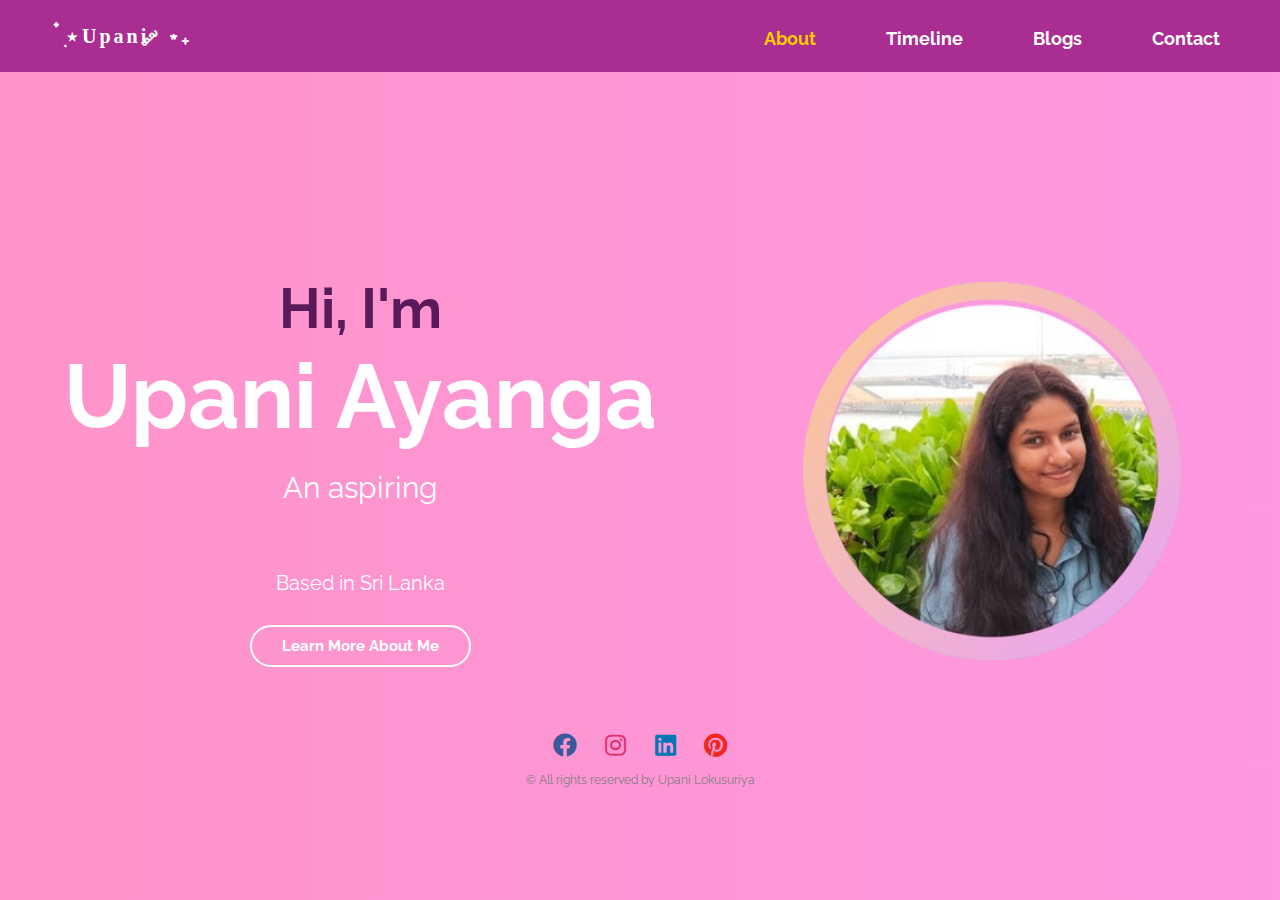
<file: index.html>
<!DOCTYPE html>
<!-- The language of the document is set to English. -->
<html lang="en">
<head>
    <!-- Meta tags for character set and viewport settings for page responsiveness -->
    <meta charset="UTF-8">
    <meta name="viewport" content="width=device-width, initial-scale=1.0">
    <!-- Title of the webpage. -->
    <title>Portfolio</title>
    <!-- Link to the main stylesheet (assets/css/style.css). -->
    <link rel="stylesheet" href="assets/css/style.css">
    <!-- Link to the Google Fonts stylesheet for the 'Raleway' font. -->
    <link href="https://fonts.googleapis.com/css2?family=Raleway:wght@400;700&display=swap" rel="stylesheet">
    <!-- Link to the Font Awesome stylesheet for icons. -->
    <link rel="stylesheet" href="https://cdnjs.cloudflare.com/ajax/libs/font-awesome/5.15.4/css/all.min.css">
</head>

<body>
    <!-- The header of the portfolio webpage -->
    <header>
        <div class="container">
            <!-- Logo -->
            <a href="index.html" class="logo"> ๋࣭ ⭑ Upani ༘ ⋆₊ </a>
            <nav>
                <ul>
                    <li><a href="index.html" class="active">About</a></li>
                    <li><a href="pages/timeline.html">Timeline</a></li>
                    <li><a href="pages/blog.html">Blogs</a></li>
                    <li><a href="pages/contact.html">Contact</a></li>
                </ul>
            </nav>
            <div class="hamburger" onclick="toggleMenu()"> <!-- Hamburger Menu -->
                <span></span>
                <span></span>
                <span></span>
            </div>
        </div>
    </header>
    <!-- closing the header of the portfolio webpage -->

    <section class="hero">
        <div class="hero-content">
            <div class="text-container">
                <h1>Hi, I'm <br><span class="name">Upani Ayanga</span></h1>

                <div class="text aspiring">An aspiring
                    <div class="animated-text">
                        <!-- these span elements are to be animated to fade in, to provide a dynamic visual effect to the text. -->
                        <span class="fade-in">Web Developer</span>
                        <span class="fade-in">Tech Enthusiast</span>
                        <span class="fade-in">Blogger</span>
                    </div>
                </div>
                <br>
                <p class="subtitle">Based in Sri Lanka</p>
                <!-- anchor tag to direct into the timeline page -->
                <a href="pages/timeline.html" class="btn">Learn More About Me</a>
            </div>
        </div>
        <!-- Image of the hero section -->
        <img src="assets/images/profile.png" alt="hero" class="hero-img">
    </section>

    <!-- Footer Section Start-->
    <footer>
        <div class="footer">
            <div class="row">
                <!-- links to social media profiles -->
                <a href="https://www.facebook.com/profile.php?id=100014800905916"><i
                        class="fab fa-facebook facebook"></i></a>
                <a href="https://www.instagram.com/upani_l/"><i class="fab fa-instagram instagram"></i></a>
                <a href="https://www.linkedin.com/in/upani-l/"><i class="fab fa-linkedin linkedin"></i></a>
                <a href="https://www.pinterest.com/ulokusuriya/"><i class="fab fa-pinterest pinterest"></i></a>
            </div>
            <div class="row">
                &copy; All rights reserved by Upani Lokusuriya
            </div>
        </div>
    </footer>
    <!-- Footer Section End -->

     <!-- When this function is called, it selects the <ul> element inside the <nav> and toggles the 'active' class, used in responsive design -->
    <script>
        function toggleMenu() {
            const nav = document.querySelector('nav ul');
            nav.classList.toggle('active');
        }
    </script>
</body>

</html>
</file>
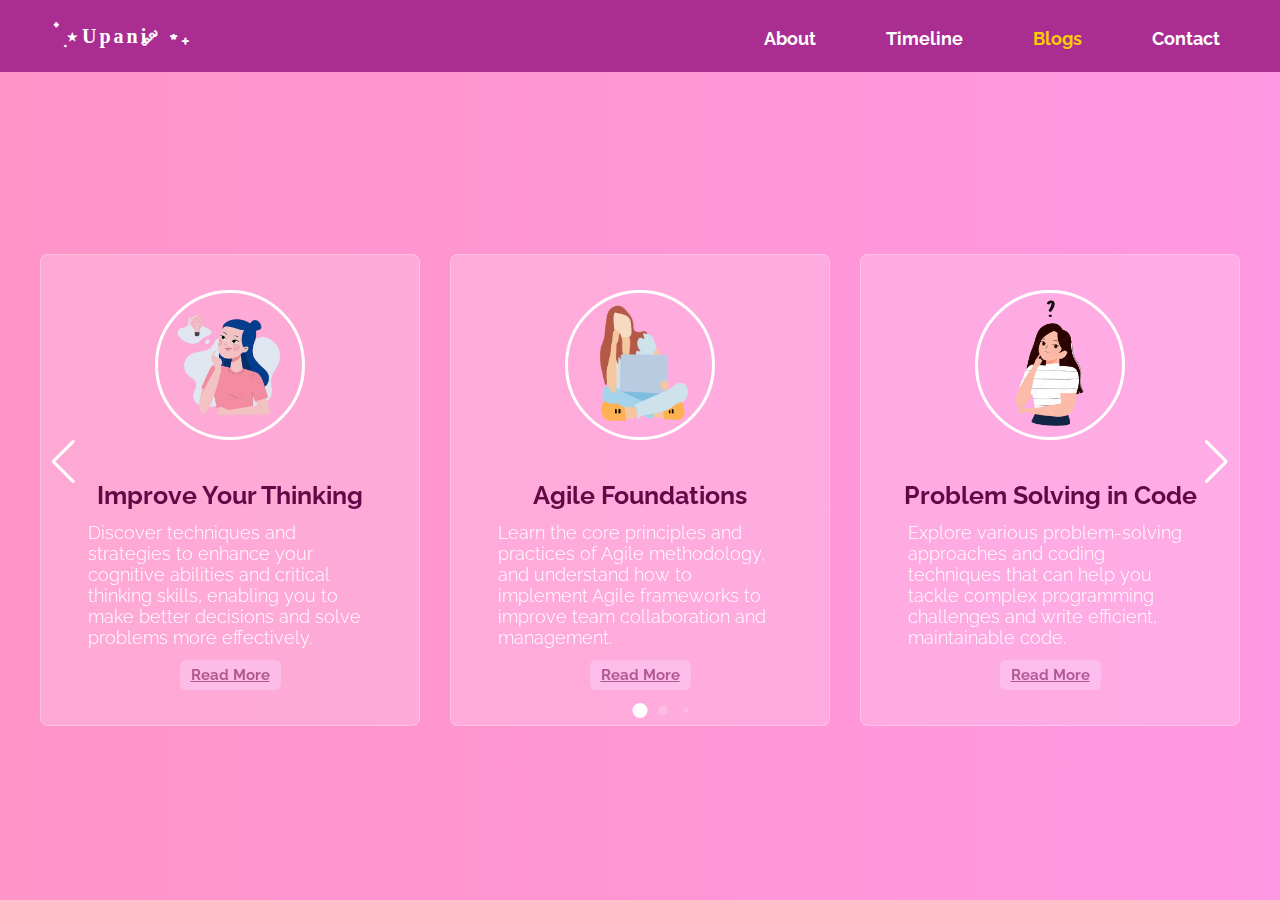
<file: pages/blog.html>
<!DOCTYPE html>
<html lang="en">

<head>
    <meta charset="UTF-8">
    <meta name="viewport" content="width=device-width, initial-scale=1.0">
    <title>Blog</title>
    <!-- Google Fonts -->
    <link href="https://fonts.googleapis.com/css2?family=Roboto:wght@400;500&display=swap" rel="stylesheet">
    <!-- external CSS file for general styling. -->
    <link rel="stylesheet" href="../assets/css/style.css">
    <!-- external CSS file for styling the blog -->
    <link rel="stylesheet" href="../assets/css/blog.css">
    <!-- Imports the "Raleway" font from Google Fonts -->
	<link href="https://fonts.googleapis.com/css2?family=Raleway:wght@400;700&display=swap" rel="stylesheet">
    <!-- Swiper CSS for slider functionality -->
    <link rel="stylesheet" href="https://cdn.jsdelivr.net/npm/swiper@11/swiper-bundle.min.css"/>
</head>

<body>
    <!-- Header of the blog page -->
    <header>
        <div class="container">
            <!-- Logo -->
            <a href="../index.html" class="logo"> ๋࣭ ⭑ Upani ༘ ⋆₊ </a>
            <!-- Navigation menu -->
            <nav>
                <ul>
                    <li><a href="../index.html">About</a></li>
                    <li><a href="timeline.html">Timeline</a></li>
                    <!-- current active page -->
                    <li><a href="blog.html" class="active">Blogs</a></li>
                    <li><a href="contact.html">Contact</a></li>
                </ul>
            </nav>
            <div class="hamburger" onclick="toggleMenu()"> <!-- Hamburger Menu -->
                <span></span>
                <span></span>
                <span></span>
            </div>
        </div>
    </header>

    <!-- Main content container -->
    <div class="container swiper">
        <!-- Slider wrapper -->
        <div class="slider-wrap">
            <!-- List of blog cards -->
            <div class="card-list swiper-wrapper">
                <!-- Blog card 1 -->
                <div class="card swiper-slide">
                    <img src="../assets/images/blogOneImage.png" alt="" class="blog-image">
                    <h2 class="blog-name">Improve Your Thinking</h2>
                    <p class="blog-description">Discover techniques and strategies to enhance your cognitive abilities
                        and critical thinking skills, enabling you to make better decisions and solve problems more
                        effectively.</p>
                    <a class="read-more" href="#blog-one-modal">Read More</a>
                </div>
                <!-- Blog card 2 -->
                <div class="card swiper-slide">
                    <img src="../assets/images/blogTwoImage.png" alt="" class="blog-image">
                    <h2 class="blog-name">Agile Foundations</h2>
                    <p class="blog-description"> Learn the core principles and practices of Agile methodology, and
                        understand how to implement Agile frameworks to improve team collaboration and management.</p>
                    <a class="read-more" href="#blog-two-modal">Read More</a>
                </div>
                <!-- Blog card 3 -->
                <div class="card swiper-slide">
                    <img src="../assets/images/blogThreeImage.png" alt="" class="blog-image">
                    <h2 class="blog-name">Problem Solving in Code</h2>
                    <p class="blog-description">Explore various problem-solving approaches and coding techniques that
                        can help you tackle complex programming challenges and write efficient, maintainable code.</p>
                    <a class="read-more" href="#blog-three-modal">Read More</a>
                </div>
                <!-- Blog card 4 -->
                <div class="card swiper-slide">
                    <img src="../assets/images/blogFourImage.png" alt="" class="blog-image">
                    <h2 class="blog-name">Stop Procrastination</h2>
                    <p class="blog-description">Gain insights into the study of procrastination and uncover practical
                        tips and methods to overcome procrastination, boost productivity, and achieve your goals.</p>
                    <a class="read-more" href="#blog-four-modal">Read More</a>
                </div>
            </div>
            <!-- Container for pagination bullets. -->
            <div class="swiper-pagination"></div>
            <!-- Button for navigating to the previous slide. -->
            <div class="swiper-slide-button swiper-button-prev"></div>
            <!-- Button for navigating to the next slide. -->
            <div class="swiper-slide-button swiper-button-next"></div>
        </div>
    </div>

    <!-- blog post modal overlay. The modal is triggered by respective ID -->
    <!-- Blog post 1 modal -->
    <div id="blog-one-modal" class="modaloverlay">
        <div class="modal"> <a href="#close" class="close">&times;</a>
            <article class="row">
                <div class="column">
                    <h2>🧠 Improve Your Thinking: A Guide to Sharpening Your Mind</h2>
                    <h5>Upani Lokusuriya, <time datetime="2023-12-27">Dec 27, 2023</time></h5>
                    <img src="../assets/images/thinking.png" class="blog-img" alt="Thinking Image">

                    <p>We all want to be better thinkers, right? 💡 But how do we actually go about improving our
                        thinking? Here's a quick guide to get you started on a thoughtful, open-minded journey. Let's
                        dive in! 🌊</p>
                    <h3>1. Intellectual Humility 🤔</h3>
                    <p>It’s easy to think we know it all, but intellectual humility encourages us to recognize that we
                        don’t. Being open to new information is key to growth. 🌱</p>
                    <p>When you’re intellectually humble, you’re willing to admit your mistakes and eager to learn from
                        others—even when they disagree with you. It’s about letting go of the need to be “right” and
                        instead focusing on expanding your understanding. 💭</p>

                    <h3>2. No More Hasty Generalizations 🛑</h3>
                    <p>We’ve all done it—judged something too quickly based on limited information. But hasty
                        generalizations can lead to errors in thinking. Instead, slow down and critically reflect on
                        your experiences. ⌛</p>
                    <p>At the end of each day, take a few moments to think back on the things you observed and decisions
                        you made. Ask yourself, “Did I jump to conclusions? What could I learn from this experience?”
                        This kind of daily reflection helps you build the habit of thinking critically over time. 🔍</p>

                    <h3>3. Making Distinctions 🧩</h3>
                    <p>It’s important to distinguish between a concept and a conception. A *concept* is a general
                        idea—like ‘freedom.’ A *conception* is your personal interpretation of that idea, which can vary
                        from person to person. 🌍</p>
                    <p>By making this distinction, you can understand that people may agree on a concept but have very
                        different conceptions of what it means. This awareness helps in discussions where disagreements
                        arise, allowing you to clarify ideas more effectively. 🎯</p>

                    <h3>4. Descriptive vs Normative 🧐</h3>
                    <p>Ever wonder why some statements feel factual while others seem opinionated? That’s the difference
                        between descriptive and normative statements. A *descriptive* statement tells us about the world
                        as it is (“The sky is blue”). A *normative* statement tells us how things should be (“People
                        should recycle”). 🌱</p>
                    <p>When you know which kind of statement you’re dealing with, you can better evaluate arguments.
                        Always ask: is this describing reality, or prescribing how things ought to be? ✨</p>

                    <h3>5. Principle of Clarity 🌟</h3>
                    <p>If you can’t explain something clearly, it’s hard for others to understand you—and maybe even
                        harder for you to fully grasp the idea yourself! 🌀</p>
                    <p>The principle of clarity suggests that when communicating, whether writing or speaking, always
                        define your terms clearly. Use simple language, avoid jargon, and be precise. It’s not about
                        dumbing things down, but about making sure your ideas can be easily understood and explored. 📝
                    </p>

                    <h3>6. Avoid the Ad Hominem Fallacy 🚫</h3>
                    <p>An *ad hominem* fallacy happens when someone attacks the person making an argument rather than
                        addressing the argument itself. 😡</p>
                    <p>This fallacy is common in debates and discussions where emotions run high. Instead of engaging
                        with the actual points being made, a person might criticize their opponent’s character,
                        background, or appearance. Remember, stay focused on the *ideas* being discussed—not the person
                        delivering them. 🌸</p>

                    <h3>7. Make Choices & Learn From Them 🌱</h3>
                    <p>Life is full of choices, and no one gets it right every time. Rather than fearing mistakes,
                        embrace them as opportunities to learn and grow. 🌻</p>
                    <p>When you make a decision, take note of its outcomes. If things didn’t go as planned, reflect on
                        why that happened and how you can improve next time. Learning from our choices builds wisdom and
                        resilience, and over time, you’ll find that even “wrong” decisions help you become a better
                        thinker. 💪</p>

                    <h3>8. Sometimes Truths Are Self-Contradictory 🔄</h3>
                    <p>Truth can be tricky—sometimes, two contradictory statements can both be true! 🌿</p>
                    <p>Consider paradoxes, like “less is more” or “to know the truth, you must question it.” These
                        seemingly contradictory ideas reveal deeper layers of meaning. When you encounter
                        contradictions, instead of rejecting them, see if they offer new insights into complex issues.
                        Embracing ambiguity is a sign of mature thinking. 🌟</p>

                    <p>💬 <i>For further reading or listening:</i></p>
                    <ul>
                        <li>📚 <b>I and Thou</b> by Martin Buber</li>
                        <li>🎧 <b>Unmute Podcast</b></li>
                        <li>🎥 <b>Contrapoints on YouTube</b></li>
                        <li>📖 <b>Stanford Encyclopedia of Philosophy</b></li>
                    </ul>

                    <p>Start improving your thinking today, and remember—growth takes time. Be patient with yourself! 🌸
                    </p>
                </div>
            </article>
        </div>
    </div>
    <!-- Blog post 2 modal -->
    <div id="blog-two-modal" class="modaloverlay">
        <div class="modal">
            <a href="#close" class="close">&times;</a>
            <article class="row">
                <div class="column">
                    <h2>🚀 Agile Foundations: Mastering the Art of Adaptability</h2>
                    <h5>Upani Lokusuriya, <time datetime="2023-09-01">Sept 01, 2023</time></h5>
                    <img src="../assets/images/agile.jpg" class="blog-img" alt="Agile Image">

                    <p>Agile is more than just a process—it's a *mindset*! 🌱 You can’t expect a simple checklist to
                        magically transform your work. Agile is all about adapting, collaborating, and embracing change.
                        Let’s explore the core ideas behind Agile and how they shape effective teams. 🤝✨</p>

                    <h3>1. The Agile Manifesto 🧑‍💻</h3>
                    <p>The *Agile Manifesto* is a simple but powerful statement that outlines four key values and twelve
                        guiding principles. Let’s take a look at a few highlights! 💬</p>

                    <p>🔑 <b>Individuals and interactions</b> over processes and tools.<br>
                        🖥️ <b>Working software</b> over comprehensive documentation.<br>
                        💡 <b>Customer collaboration</b> over contract negotiation.<br>
                        🔄 <b>Responding to change</b> over following a plan.</p>

                    <h3>2. Agile is a Mindset 🌟</h3>
                    <p>Agile isn't just about ticking boxes—it's about how we *think* and work. Instead of rigidly
                        following steps, Agile encourages teams to stay adaptable and focus on *values* and
                        *principles*. 🌱 Teams should embrace collaboration, communication, and continuous improvement.
                    </p>

                    <h3>3. Avoid Multitasking 🛑</h3>
                    <p>Multitasking slows progress. Instead, Agile teams work in *sprints*, focusing on one set of tasks
                        at a time. This ensures that work gets done more efficiently! 🚀 A sprint typically lasts about
                        2 weeks, during which small but valuable pieces of work are completed and delivered.</p>

                    <h3>4. Sprinting Towards Success 🏃‍♀️</h3>
                    <p>In Agile, work is broken down into *user stories*—small, manageable tasks that represent specific
                        features or functions. Each sprint focuses on completing a set of user stories, ensuring
                        continuous progress. The goal? Deliver value early and often! 🎯</p>

                    <h3>5. Scrum & Other Agile Frameworks 🧩</h3>
                    <p>*Scrum* is a popular Agile framework, but it’s just one of many! Teams using Scrum hold regular
                        *standups* (quick daily meetings), *sprint reviews*, and *retrospectives* to keep improving.
                        Other frameworks like *Kanban* help visualize work using boards and cards. 🛠️</p>

                    <h3>6. Cross-Functional Teams 👥</h3>
                    <p>Agile teams are *cross-functional*, meaning they include people with different skills who can
                        collaborate to deliver work faster. Having a diverse team ensures smoother workflows and better
                        problem-solving. 💡 No need to hand tasks off between departments—everyone works together from
                        start to finish!</p>

                    <h3>7. Avoid Handoffs & Deliver at a Predictable Pace 🚚</h3>
                    <p>Agile encourages minimizing handoffs (passing work from one team to another). Instead, teams work
                        in small, consistent batches to deliver value steadily over time. This predictable pace keeps
                        everyone on the same page and allows for faster adaptation to changes! 📅</p>

                    <h3>8. Using Kanban Boards 📋</h3>
                    <p>*Kanban boards* are great visual tools for managing workflow. Each task is represented by a card,
                        and the board helps the team see what’s in progress, what's done, and what needs attention. 📝
                        Keeping everything transparent makes the workflow smoother and helps teams stay on top of their
                        tasks!</p>

                    <p>💬 <i>For further reading or listening:</i></p>
                    <ul>
                        <li>📚 <b>Scrum: The Art of Doing Twice the Work in Half the Time</b> by Jeff Sutherland</li>
                        <li>🎧 <b>The Agile Revolution Podcast</b></li>
                        <li>🎥 <b>Agile for Beginners on YouTube</b></li>
                        <li>📖 <b>Agile Alliance Resources</b></li>
                    </ul>

                    <p>Remember, Agile is all about adaptability and collaboration! Start small, and keep improving with
                        each sprint. 🚀🌸</p>
                </div>
            </article>
        </div>
    </div>
    <!-- Blog post 3 modal -->
    <div id="blog-three-modal" class="modaloverlay">
        <div class="modal">
            <a href="#close" class="close">&times;</a>
            <article class="row">
                <div class="column">
                    <h2>💻 Problem Solving in Code: Crack the Puzzle!</h2>
                    <h5>Upani Lokusuriya, <time datetime="2024-10-20">Oct 20, 2024</time></h5>
                    <img src="../assets/images/problemSolving.png" class="blog-img" alt="Problem Solving Image">

                    <p>Coding is all about solving problems! 🧩 Every piece of code you write is designed to address a
                        specific challenge. Whether big or small, problem-solving in programming can be fun and
                        rewarding when you know the steps! Let’s break it down. 🎯✨</p>

                    <h3>1. Understand the Problem 🔍</h3>
                    <p>Before jumping into code, it’s super important to fully understand the problem. Ask questions
                        like: <i>What is the expected outcome?</i> and <i>What are the constraints?</i> Knowing what
                        you're solving saves time and effort! 🧠</p>

                    <h3>2. Graphical Representations 🖼️</h3>
                    <p>Visualizing a problem can help a lot! Draw flowcharts, diagrams, or even simple sketches to see
                        the bigger picture of what needs to be solved. This helps break complex problems into smaller,
                        manageable parts. 🖍️ Whether it's a process flow or a data structure, graphical representations
                        make your solution clearer! 🌟</p>

                    <h3>3. Think in a Higher Level 🧠</h3>
                    <p>Take a step back and think about the problem from a high-level perspective. 💭 What needs to be
                        done? Instead of focusing on the nitty-gritty details right away, outline the main goals and how
                        you can logically solve them. This makes the solution easier to plan and code! 🗺️</p>

                    <h3>4. Plan Your Functions 📝</h3>
                    <p>Next, think about the *functions* you're going to use. What are the tasks each function needs to
                        perform? 💻 Break the solution into modular pieces, and assign each part to its own function.
                        This not only organizes your code but also makes it easier to debug and test individual
                        components. 🛠️</p>

                    <h3>5. Pick the Right Data Structures & Algorithms 🔢</h3>
                    <p>Choosing the right *data structures* and *algorithms* is key to solving problems efficiently! 🌐
                        Whether you're working with arrays, trees, or hash maps, each structure has its strengths for
                        different types of problems. Think about which one will best store and process your data. And
                        don’t forget about algorithms—whether it's sorting, searching, or traversing data, use the right
                        approach for optimal performance. 🚀</p>

                    <h3>6. Code Inside Functions 🖊️</h3>
                    <p>Now it’s time to write the actual code inside your functions! 📝 Use the plan you've outlined and
                        write the logic for each function step by step. Make sure each function has a clear, single
                        purpose and that the code is readable. Remember, clean and well-organized code is easier to
                        maintain and debug! ✨</p>

                    <h3>7. Test Your Code 🧑‍🔬</h3>
                    <p>Testing is key! 🧪 Run your code with different inputs to make sure it works as expected and
                        handles edge cases. This ensures your solution is robust and won't break under unexpected
                        conditions. 💥 Always aim for thorough testing.</p>

                    <h3>8. Refactor and Optimize 🛠️</h3>
                    <p>Once your code works, it's time to make it better! Refactoring means cleaning up your code to
                        make it more efficient and readable. ✨ Remove any unnecessary parts, simplify logic, and make
                        sure everything is easy to understand for future developers (and yourself!). 🌱</p>

                    <h3>9. Debugging is Your Best Friend 🐛</h3>
                    <p>Don't get frustrated by bugs—embrace them! Debugging is a crucial part of problem-solving in
                        code. Use tools like print statements or debuggers to find where things go wrong, and patiently
                        work through each issue. 💪 Every bug you fix brings you closer to solving the puzzle!</p>

                    <h3>10. Stay Curious and Keep Learning 🧠</h3>
                    <p>Problem-solving in coding is a continuous learning process. As you encounter more challenges,
                        your skills will grow. Keep experimenting, exploring new techniques, and learning from others in
                        the coding community. 📚 Coding is a journey, and every problem you solve is a step forward! 🌟
                    </p>

                    <p>💬 <i>For further reading or listening:</i></p>
                    <ul>
                        <li>📚 <b>Clean Code</b> by Robert C. Martin</li>
                        <li>🎧 <b>CodeNewbie Podcast</b></li>
                        <li>🎥 <b>CS50 Lectures on YouTube</b></li>
                        <li>📖 <b>Stack Overflow Discussions</b></li>
                    </ul>

                    <p>Remember, coding is all about problem-solving, and every challenge you face is an opportunity to
                        improve your skills. Stay curious, keep practicing, and embrace the process! 💻🌸</p>
                </div>
            </article>
        </div>
    </div>
    <!-- Blog post 4 modal -->
    <div id="blog-four-modal" class="modaloverlay">
        <div class="modal">
            <a href="#close" class="close">&times;</a>
            <article class="row">
                <div class="column">
                    <h2>⏳ How to Stop Procrastination: Take Control of Your Time</h2>
                    <h5>Upani Lokusuriya, Oct 20, 2024</h5>
                    <img src="../assets/images/procrastination.jpg" class="blog-img" alt="Time Management Image">

                    <p>We’ve all been there—putting off tasks, waiting for motivation to strike. But procrastination can
                        drain our time and energy. Let’s dive into some strategies to tackle it once and for all! 🌱</p>

                    <h3>1. Understanding the Discounting Curve 📉</h3>
                    <p>Ever wonder why we tend to procrastinate? Enter the *parabolic discounting curve*. It represents
                        how
                        we *devalue* rewards that are far in the future. 😕 When we procrastinate, we choose immediate
                        pleasure over long-term gain. But beware—this can lead to a *constant discounting curve*, where
                        we
                        continuously push things off and lose track of time entirely. 🚨</p>

                    <p>Instead, aim for an *exponential discounting curve*. This mindset helps you value the future more
                        consistently, encouraging steady progress. 📈</p>

                    <h3>2. Discipline Over Motivation ⚖️</h3>
                    <p>Don’t rely on fleeting motivation. Instead, cultivate *discipline* to stay on track, no matter
                        how
                        you feel. Discipline is the reliable friend that will help you show up and get things done. 💪
                    </p>

                    <h3>3. Commitment Devices 🛠️</h3>
                    <p>Sometimes, you need a little extra help to stay focused. *Commitment devices* can create an
                        environment that minimizes distractions and keeps you accountable. Here are some ideas:</p>
                    <ul>
                        <li>🔌 *Physical disconnections*—Turn off your WiFi or block distracting apps.</li>
                        <li>🏠 *Adaptable environments*—Create a workspace where it’s easy to concentrate.</li>
                        <li>👥 *Social influence*—Let friends or family know what you’re working on so they can check
                            in.
                        </li>
                    </ul>

                    <h3>4. Behavioral Activation 💡</h3>
                    <p>*Behavioral activation* means using small actions to spark momentum. Try these techniques to
                        jump-start your productivity:</p>
                    <ul>
                        <li>👀 *Visual cues*—Keep your to-do list visible to remind yourself of your tasks.</li>
                        <li>⏳ *One-minute rule*—If something takes less than a minute to do, do it right now!</li>
                        <li>🗓️ *Allocated times*—Block specific times for focused work on your calendar.</li>
                    </ul>

                    <h3>5. A Time Tracking Example 🕒</h3>
                    <p>Tracking how you spend your time is key to defeating procrastination. Here’s a simple example
                        using a
                        table to see where your time goes:</p>

                    <table>
                        <tr>
                            <th>Task</th>
                            <th>Estimated Time</th>
                            <th>Actual Time</th>
                        </tr>
                        <tr>
                            <td>Write blog post</td>
                            <td>1 hour</td>
                            <td>1.5 hours</td>
                        </tr>
                        <tr>
                            <td>Respond to emails</td>
                            <td>30 minutes</td>
                            <td>45 minutes</td>
                        </tr>
                    </table>

                    <p>This simple approach helps you stay aware of how much time you’re spending on each task. ⏳</p>

                    <h3>6. PROCRASTINATE AND PAY WITH YOUR LIFE 🔥</h3>
                    <p>Remember, procrastination can rob you of valuable time and opportunities. The longer you wait,
                        the
                        harder it gets. Stay disciplined, use commitment devices, and track your time—it’s the best way
                        to
                        win the battle against procrastination! 🚀</p>

                    <p>💬 <i>For further reading or listening:</i></p>
                    <ul>
                        <li>📚 <b>Atomic Habits</b> by James Clear</li>
                        <li>🎧 <b>The Procrastination Podcast</b></li>
                        <li>🎥 <b>Overcoming Procrastination on YouTube</b></li>
                    </ul>

                    <p>Embrace discipline today and start shaping your future, one task at a time! 🌸</p>
                </div>
            </article>
        </div>
    </div>

<!-- Swiper JS for slider functionality -->
<script src="https://cdn.jsdelivr.net/npm/swiper@11/swiper-bundle.min.js"></script>
<!-- Custom JS for blog page -->
<script src="blog.js"></script>
<script>
    function toggleMenu() {
        const nav = document.querySelector('nav ul');
        nav.classList.toggle('active');
    }
</script>
</body>

</html>
</file>
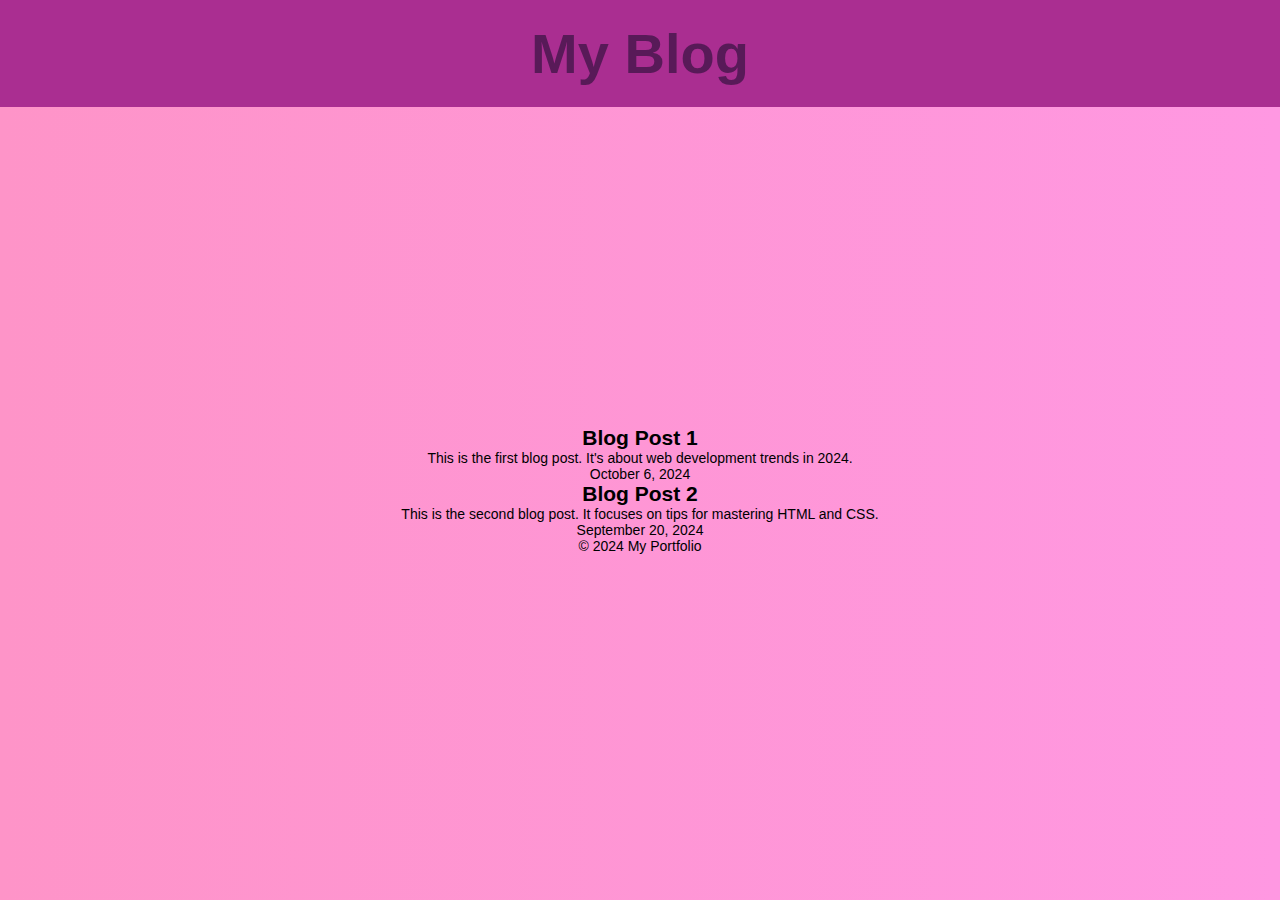
<file: pages/blogOne.html>
<!DOCTYPE html>
<html lang="en">
<head>
    <meta charset="UTF-8">
    <meta http-equiv="X-UA-Compatible" content="IE=edge">
    <meta name="viewport" content="width=device-width, initial-scale=1.0">
    <title>Blog</title>
    <link href="https://fonts.googleapis.com/css2?family=Roboto:wght@400;500&display=swap" rel="stylesheet">
    <link rel="stylesheet" href="../assets/css/style.css">
</head>
<body>
    <header>
        <h1>My Blog</h1>
    </header>

    <section class="blog-content">
        <article>
            <h2>Blog Post 1</h2>
            <p>This is the first blog post. It's about web development trends in 2024.</p>
            <time datetime="2024-10-06">October 6, 2024</time>
        </article>

        <article>
            <h2>Blog Post 2</h2>
            <p>This is the second blog post. It focuses on tips for mastering HTML and CSS.</p>
            <time datetime="2024-09-20">September 20, 2024</time>
        </article>
    </section>

    <footer>
        <p>&copy; 2024 My Portfolio</p>
    </footer>
</body>
</html>
</file>
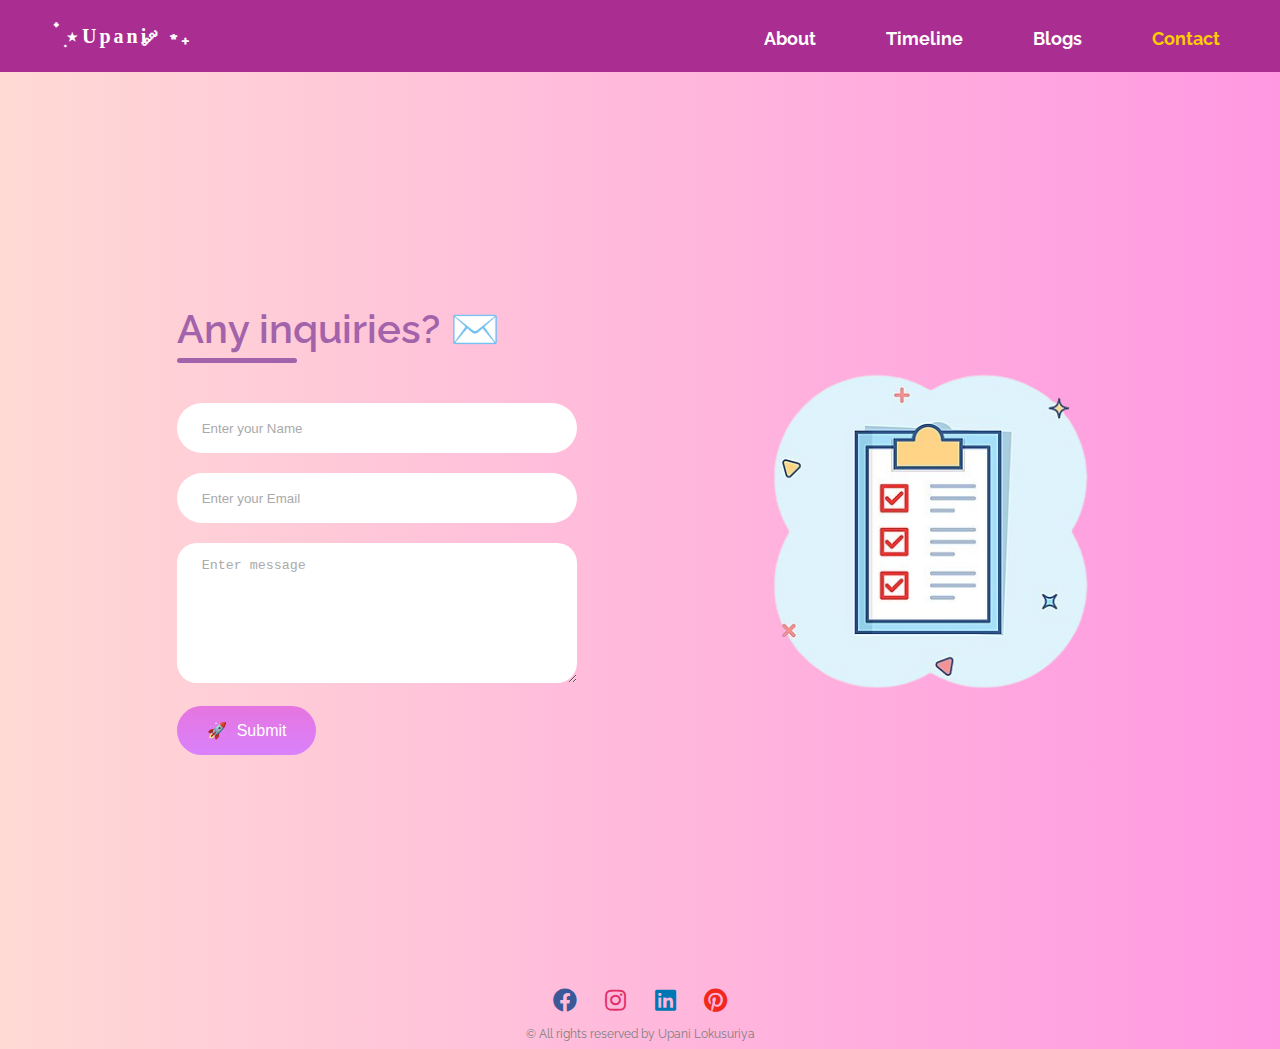
<file: pages/contact.html>
<!DOCTYPE html>
<html lang="en">
<head>
    <meta charset="UTF-8">
    <meta http-equiv="X-UA-Compatible" content="IE=edge">
    <meta name="viewport" content="width=device-width, initial-scale=1.0">
    <!-- page title -->
    <title>Contact Me</title>
    <!-- link to the general stylesheet -->
    <link rel="stylesheet" href="../assets/css/style.css">
    <!-- link to the page specific stylesheet -->
    <link rel="stylesheet" href="../assets/css/contact.css">
    <!-- link to the Google Fonts stylesheet for the 'Raleway' font. -->
    <link href="https://fonts.googleapis.com/css2?family=Raleway:wght@400;700&display=swap" rel="stylesheet">
    <!-- link to the Font Awesome stylesheet for icons. -->
    <link rel="stylesheet" href="https://cdnjs.cloudflare.com/ajax/libs/font-awesome/5.15.4/css/all.min.css">
</head>

<!-- This HTML file contains a contact form within a container.  -->
<body>
    <!-- The header of the portfolio webpage -->
    <header>
        <div class="container">
            <!-- Logo -->
            <a href="../index.html" class="logo"> ๋࣭ ⭑ Upani ༘ ⋆₊ </a>
            <nav>
                <ul>
                    <li><a href="../index.html">About</a></li>
                    <li><a href="timeline.html">Timeline</a></li>
                    <li><a href="blog.html">Blogs</a></li>
                    <li><a href="contact.html" class="active">Contact</a></li>
                </ul>
            </nav>
            <div class="hamburger" onclick="toggleMenu()"> <!-- Hamburger Menu -->
                <span></span>
                <span></span>
                <span></span>
            </div>
        </div>
    </header>
    <!-- closing the header of the portfolio webpage -->
    <!-- Main container for the contact form and image. -->
    <div class="contact-container">
        <!-- "mailto" action to send the form data via email.-->
        <form action="mailto:upani.20223235@iit.ac.lk?subject=HI%20I%20WANT%20TO%20CONNECT%20WITH%20YOU" method="post"
            enctype="text/plain" class="contact-left">
            <div class="contact-left-title">
                <h2>Any inquiries?</h2>
                <!-- Horizontal rule for separation -->
                <hr>
            </div>
            <!-- Container for each input field. -->
            <div class="input-container">
                <!-- Input for user's name with validation. -->
                <input type="text" name="name" placeholder="Enter your Name" class="contact-inputs" required
                    minlength="2" maxlength="50">
                <span class="icon"></span>
            </div>
            <!-- Container for each input field. -->
            <div class="input-container">
                <!-- Input for user's email with validation. -->
                <input type="email" name="email" placeholder="Enter your Email" class="contact-inputs" required>
                <span class="icon"></span>
            </div>
            <!-- Container for each input field. -->
            <div class="input-container">
                <!-- Text area for user's message with validation. -->
                <textarea name="message" placeholder="Enter message" class="contact-inputs" required minlength="10"
                    maxlength="500"></textarea>
                <span class="icon"></span>
            </div>
            <!-- Submit button for the form. -->
            <button type="submit">Submit</button>
        </form>
        <!-- Container for the image displayed next to the form. -->
        <div class="contact-right">
            <img src="../assets/images/form.png" alt="">
        </div>
    </div>

    <!-- Footer Section Start-->
    <footer>
        <div class="footer">
            <div class="row">
                <a href="https://www.facebook.com/profile.php?id=100014800905916"><i
                        class="fab fa-facebook facebook"></i></a>
                <a href="https://www.instagram.com/upani_l/"><i class="fab fa-instagram instagram"></i></a>
                <a href="https://www.linkedin.com/in/upani-l/"><i class="fab fa-linkedin linkedin"></i></a>
                <a href="https://www.pinterest.com/ulokusuriya/"><i class="fab fa-pinterest pinterest"></i></a>
            </div>
            <div class="row">
                &copy; All rights reserved by Upani Lokusuriya
            </div>
        </div>
    </footer>
    <!-- Footer Section End -->

    <!-- A javascript function to toggle the visibility of a navigation menu. -->
<script>
    function toggleMenu() {
        const nav = document.querySelector('nav ul');
        nav.classList.toggle('active');
    }
</script>
</body>

</html>
</file>
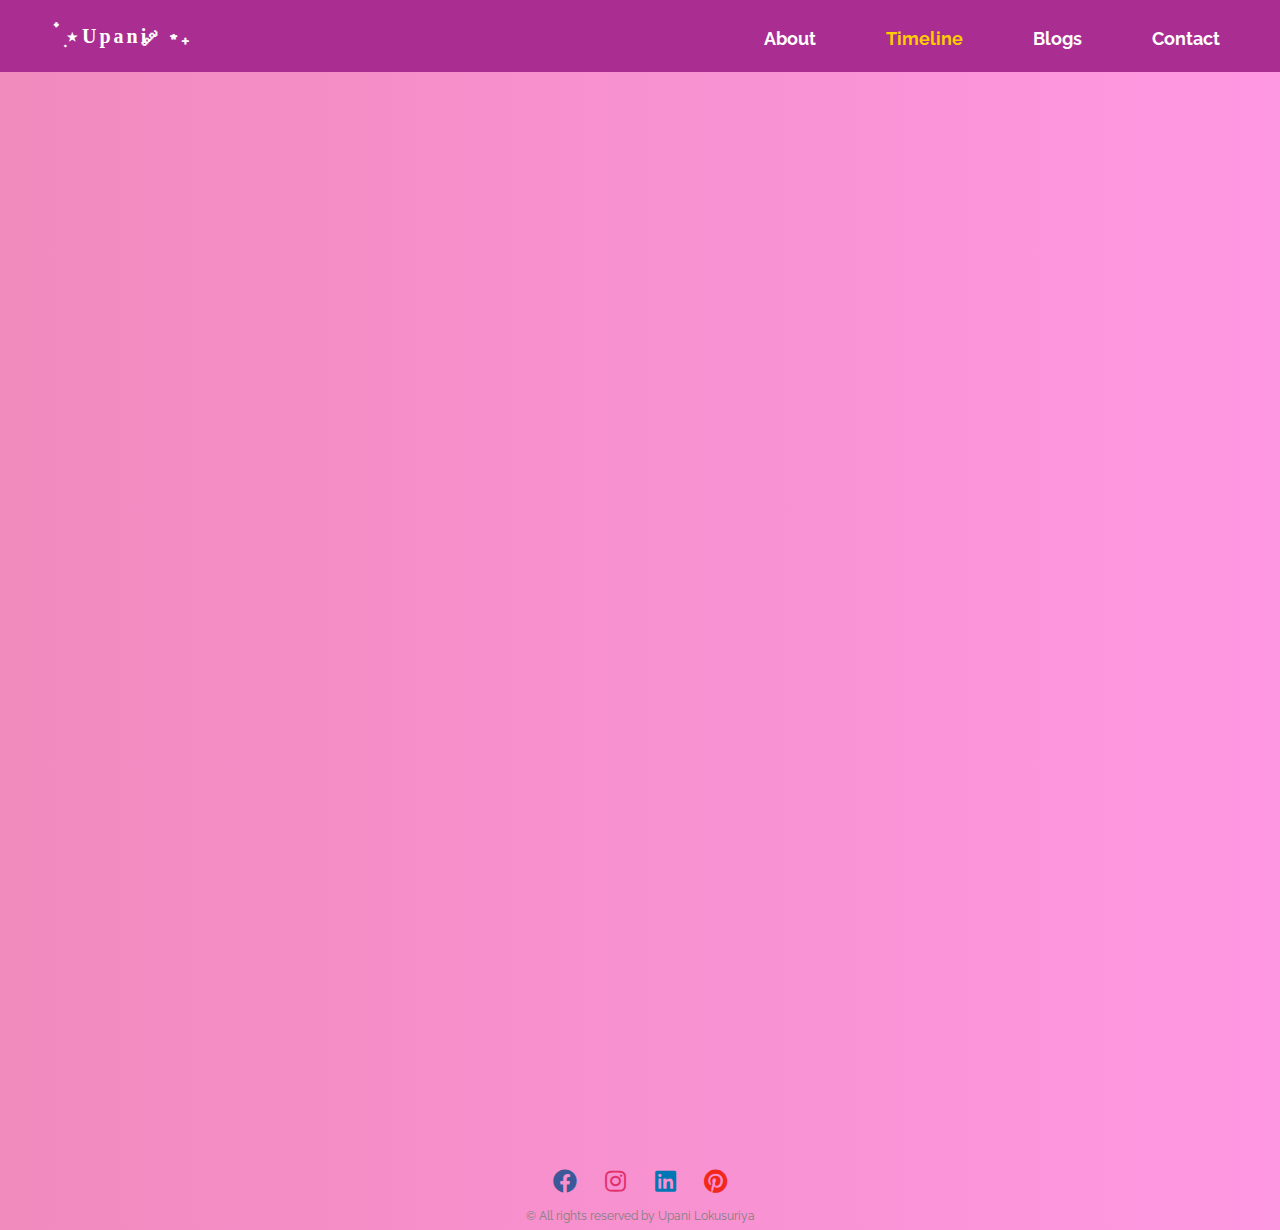
<file: pages/timeline.html>
<!DOCTYPE html>
<html lang="en">

<head>
	<!-- Sets the character encoding for the document to UTF-8. -->
	<meta charset="UTF-8">
	<!-- Ensures the webpage is responsive by setting the viewport width to the device width. -->
	<meta name="viewport" content="width=device-width, initial-scale=1.0">
	<!-- Sets the title of the webpage to "Portfolio". -->
	<title>Portfolio</title>
	<!-- external CSS file for general styling.  -->
	<link rel="stylesheet" href="../assets/css/style.css">
	<!-- external CSS file for styling the timeline -->
	<link rel="stylesheet" href="../assets/css/timeline.css">
	<!-- Imports the "Raleway" font from Google Fonts -->
	<link href="https://fonts.googleapis.com/css2?family=Raleway:wght@400;700&display=swap" rel="stylesheet">
	<!-- Link to the Font Awesome library to use icons in the webpage. -->
	<link rel="stylesheet" href="https://cdnjs.cloudflare.com/ajax/libs/font-awesome/5.15.4/css/all.min.css">
</head>

<body class="about">
	<!-- The header of the portfolio webpage -->
	<header>
		<div class="container">
			<a href="../index.html" class="logo"> ๋࣭ ⭑ Upani ༘ ⋆₊ </a> <!-- Logo -->
			<nav> <!-- navigation menu for the portfolio website. -->
				<ul>
					<li><a href="../index.html">About</a></li>
					<li><a href="timeline.html" class="active">Timeline</a></li>
					<li><a href="blog.html">Blogs</a></li>
					<li><a href="contact.html">Contact</a></li>
				</ul>
			</nav>
			<div class="hamburger" onclick="toggleMenu()"> <!-- Hamburger Menu -->
				<span></span>
				<span></span>
				<span></span>
			</div>
		</div>
	</header>
	<div class="timeline">
		<div class="timeline-event  animated fadeInUp delay-3s timeline-event--type1">
			<div class="timeline-event-icon ">
				<i class="fas fa-code"></i>
			</div>
			<div class="timeline-event-date">
				<time datetime="2023-04">04/2023</time> - Present
			</div>
			<div class="timeline-event-content ">
				<div class="timeline-event-title">
					Associate Software Engineer
				</div>
				<div class="timeline-event-description">
					<p class="achievements">As a software engineer at Xgen Group Pvt Ltd, I specialize in web
						development using
						technologies such as Vue.js, Inertia.js, and Laravel. </p>
					<p>With a strong foundation in PHP and JavaScript, I employ Agile methodologies to deliver
						high-quality
						software solutions.</p>
					<p>My experience with tools like Jira for project management and GitLab and GitHub for version
						control
						enhances my ability to collaborate effectively in a DevOps environment</p>
				</div>
			</div>
		</div>
		<div class="timeline-event animated fadeInUp delay-2s timeline-event--type2">
			<div class="timeline-event-icon">
				<i class="fas fa-user-graduate"></i>
			</div>
			<div class="timeline-event-date">
				<time datetime="2023-01">01/2023</time> - <time datetime="2027-07">07/2027</time>
			</div>
			<div class="timeline-event-content">
				<div class="timeline-event-title">
					Bsc(Hons) in Computer Science (reading)
				</div>
				<div class="timeline-event-description">
					<p>Pursuing a part-time degree at IIT, affliated with the University of Westminster, where im
						currently
						studying in my third year.</p>
				</div>
			</div>
		</div>
		<div class="timeline-event animated fadeInUp delay-1s timeline-event--type3">
			<div class="timeline-event-icon">
				<i class="fab fa-aws"></i>
			</div>
			<div class="timeline-event-date">
				<time datetime="2022-10">10/2022</time> - <time datetime="2023-01">01/2023</time>
			</div>
			<div class="timeline-event-content">
				<div class="timeline-event-title">
					AWS re/start Program
				</div>
				<div class="timeline-event-description">
					<p class="achievements">Successfully completed <a class="aws-link"
							href="https://www.credly.com/badges/a8f58f56-a54f-47a6-b509-4492a9b90cf5/linked_in_profile">AWS
							Certified Cloud Practitioner exam</a></p>
					<p>Gained proficiency in Linux OS and scripting with Python and Shell, while learning to apply
						core AWS
						services like EC2, S3, IAM, and VPC.</p>
					<p>Enhanced my communication skills to explain technical concepts to non-technical users and
						learned to
						configure and support AWS services.</p>
				</div>
			</div>
		</div>
		<div class="timeline-event animated fadeInUp delay-1s timeline-event--type4">
			<div class="timeline-event-icon">
				<i class="fa fa-solid fa-school"></i>
			</div>
			<div class="timeline-event-date">
				<!-- <time> tag to represent dates.The datetime attribute specifies the machine-readable date-->
				<time datetime="2008-01">01/2008</time> - <time datetime="2022-12">12/2022</time>
			</div>
			<div class="timeline-event-content">
				<div class="timeline-event-title">
					Schooling
				</div>
				<div class="timeline-event-description">
						<p class="achievements">Completed my GCE A
					<p class="achievements">Completed my GCE A/Ls at St.Paul's Girls' School, Milagiriya in the
						Biological
						Sciences Stream</p>
					<p class="achievements">Completed my GCE O/Ls at Vidura College, Colombo gaining 8A passes and
						1B pass.</p>
					<p>Participated in many activities and clubs such as Announcing team , Science Society, Chess
						Club , Media
						Unit , Little Friends , Girl guiding (up to first-class award) , student choir gaining hands
						on
						experiences in
						Leadership, Project Planning, Project Management, Public Speaking.</p>
				</div>
			</div>
		</div>
	</div>
	<!-- Footer Section Start-->
	<footer>
		<div class="footer">
			<!-- displays social media contacts-->
			<div class="row">
				<a href="https://www.facebook.com/profile.php?id=100014800905916"><i
						class="fab fa-facebook facebook"></i></a>
				<a href="https://www.instagram.com/upani_l/"><i class="fab fa-instagram instagram"></i></a>
				<a href="https://www.linkedin.com/in/upani-l/"><i class="fab fa-linkedin linkedin"></i></a>
				<a href="https://www.pinterest.com/ulokusuriya/"><i class="fab fa-pinterest pinterest"></i></a>
			</div>
			<!-- displays a copyright notice-->
			<div class="row">
				&copy; All rights reserved by Upani Lokusuriya
			</div>
		</div>
	</footer>
	<!-- Footer Section End -->

<!-- A javascript function to toggle the visibility of a navigation menu.
The `toggleMenu` function selects the `nav ul` element and toggles the 'active' class on it.
When the 'active' class is added, the menu is shown; when it is removed, the menu is hidden. -->
<script>
	function toggleMenu() {
		const nav = document.querySelector('nav ul');
		nav.classList.toggle('active');
	}
</script>
</body>
</html>
</file>
<file: assets/css/blog.css>
/* This CSS file contains styles for the blog section of the portfolio website. */

body {
  min-height: 100vh;
  justify-content: center;
  align-items: center;
  flex-direction: row;
}

/* Container for the slider with hidden overflow and a maximum width of 1200px. */
.slider-wrap {
  overflow: hidden;
  max-width: 1200px;
}

/* Styles for the pagination bullets in the slider. */
.slider-wrap .swiper-pagination-bullet {
  background: #fff;
  height: 15px;
  width: 15px;
}

/* Styles for the slide buttons in the slider. */
.slider-wrap .swiper-slide-button {
  color: #fff;
  margin-top: -50px; /* Moves the buttons up. */
}

/* Changes the text color to blue when hovered over */
.slider-wrap .swiper-slide-button:hover {
  color: blue;
}

.card-list .card {
  color: #fff;
  width: 400px;
  padding: 35px;
  display: flex; /* Makes the card a flex container. */
  flex-direction: column; /* Aligns the content vertically. */
  align-items: center;
  justify-content: center; /* Centers the content vertically and horizontally. */
  border-radius: 8px;
  background: rgba(
    255,
    255,
    255,
    0.2
  ); /* sets a semi-transparent white background. */
  border: 1px solid rgba(255, 255, 255, 0.25); /* adds a semi-transparent white border.*/
}
/* styling of card image */
.card-list .card .blog-image {
  width: 150px;
  height: 150px;
  border-radius: 50%;
  margin-bottom: 40px;
  border: 3px solid #fff;
  padding: 4px;
}

.card-list .card .blog-name {
  color: #620847;
}

.card-list .card .blog-description {
  font-size: 18px;
  color: #fff;
  text-align: left;
  font-weight: 300;
  padding: 12px;
}

/* read more button styling */
.card-list .card .read-more {
  font-size: 15px;
  padding: 5px 10px;
  color: #620847;
  border-radius: 6px;
  font-weight: 700;
  background: #f9cff7;
  opacity: 0.5; /* Sets the opacity of the button. */
  border: 1px solid transparent;
  transition: 0.3s ease; /* Adds a transition effect for changes. */
}

/* hover effect for the read more button */
.card-list .card .read-more:hover {
  background: rgba(
    255,
    255,
    255,
    0.1
  ); /* Sets a semi-transparent white background. */
  border: 1px solid #fff;
  color: #fff;
}

@media (max-width: 768px) {
  .slider-wrap {
    margin: 0 10px 40px;
  }
}

img {
  display: block;
  width: 100%;
}

h2 {
  margin: 0;
  font-size: 1.4rem;
}

@media (min-width: 800px) {
  h2 {
    font-size: 25px;
  }
}

/* Modal Specific Styling */
.modaloverlay {
  background: rgba(0, 0, 0, 0.8);
  position: fixed;
  top: 0;
  left: 0;
  width: 100%;
  height: 100%;
  z-index: 1000;
  opacity: 0;
  pointer-events: none;
  transition: opacity 400ms ease-in; /* Adds a transition effect for changes. */
}

/* targets the element with the class 'modaloverlay' when it is the target of a URL fragment identifier.*/
/* When the user clicks the "Read More" link, the URL fragment changes to #modal, 
and the CSS rule .modaloverlay:target applies, making the modal visible and interactive */
.modaloverlay:target {
  display: block; /* Makes the element visible. */
  opacity: 1; /* Sets the element's opacity to fully opaque. */
  pointer-events: auto; /* Allows the element to receive pointer events. */
}

.modal {
  background-color: rgb(245, 245, 245);
  height: 100%;
  margin: 0 auto;
  padding: 3em;
  overflow-y: scroll;
  -webkit-overflow-scrolling: touch; /* Enables smooth scrolling on iOS devices. */
}

/* close button */
.close {
  font-size: 28px; 
  color: #f9cff7; /* Sets the color of the close button. */
  text-decoration: none;
  position: absolute; 
  right: 20px;
  top: 20px;
  font-family: "Poppins", sans-serif; /* Sets the font family for the close button. */
}

/* Modal Image Styling */
.modal .blog-img {
  background-color: #f9cff7;
  width: 50%; /* Adjust the width to make the image smaller */
  padding: 15px;
  border-radius: 15px;
  box-shadow: 0 4px 10px rgba(0, 0, 0, 0.1);
  display: block;
  margin: 20px auto; /* Centers the image */
}

/* Modal Headings */
.modal h2 {
  font-family: "Poppins", sans-serif; /* Sets the font family for the heading. */
  font-size: 28px;
  color: #ff69b4;
  text-align: center;
  text-shadow: 1px 1px 4px rgba(0, 0, 0, 0.1); /* Adds a shadow to the text. */
  margin-bottom: 20px;
}

.modal h3 {
  font-family: "Poppins", sans-serif; /* Sets the font family for the heading. */
  font-size: 22px;
  color: #ff1493;
  margin-bottom: 15px;
  text-shadow: 1px 1px 3px rgba(0, 0, 0, 0.1); /* Adds a shadow to the text. */
}

/* Modal Text Styling */
.modal p {
  font-family: "Arial", sans-serif; /* Sets the font family for the paragraph. */
  font-size: 18px;
  color: #333;
  line-height: 1.6;
  margin-bottom: 20px;
}

.modal p i {
  color: #ff69b4;
}

.modal ul {
  list-style-type: none; /* Removes the default list style. */
  padding: 0;
}

.modal ul li {
  font-family: "Arial", sans-serif; /* Sets the font family for the list items. */
  font-size: 18px;
  color: #ff69b4;
  margin-bottom: 10px;
}

.modal ul li b {
  color: #ff4500;
}

/* Table Styling */
table {
  width: 100%;
  border-collapse: collapse;
  margin: 20px 0;
}

th,
td {
  border: 2px solid #ff69b4;
  padding: 10px;
  text-align: left;
  font-size: 18px;
}

th {
  background-color: #f9cff7;
  color: #ff1493;
}

/* sets background color of (tr) that are even-numbered children to #ffe6f2 */
tr:nth-child(even) {
  background-color: #ffe6f2;
}
/* hover effect for table rows */
tr:hover {
  background-color: #ffb3e6;
  transition: background-color 0.3s;
}

/* Mobile Responsive for Modal */
/*defines styles for a modal and its card component when the screen width is 800px or less. */
@media screen and (max-width: 800px) {
  .modal {
    width: 100%;
  }

  .modal .card {
    max-width: 100%;
  }
}
</file>
<file: assets/css/timeline.css>
/* Global Styles */
* {
  box-sizing: border-box;
}

 /* linear gradient background to body*/
body {
  background: linear-gradient(
    to right,
    #f18abd,
    #ff98e2
  ) !important;
}

/* Sets up the timeline container with flexbox, margin, and relative positioning */
.timeline {
  display: flex;
  flex-direction: column;
  margin: 20px auto;
  position: relative;
}

/* styling for each timeline event */
.timeline-event {
  margin-bottom: 20px;
  position: relative;
  display: flex;
  margin: 20px 0;
  border-radius: 6px;
  align-self: center;
  width: 700px;
}

/* this pseudo class is targeting every odd-numbered .timeline-event element */
.timeline-event:nth-child(2n + 1) {
  flex-direction: row-reverse; /* reverses the order of the flex items */
}
.timeline-event:nth-child(2n + 1) .timeline-event-date {
  border-radius: 0 6px 6px 0; /* adds rounded corners to the right side of the date element */
}
.timeline-event:nth-child(2n + 1) .timeline-event-content {
  border-radius: 6px 0 0 6px; /* adds rounded corners to the left side of the content element */
}

.timeline-event-title {
  font-size: 1.2rem;
  line-height: 1.4;
  text-transform: uppercase;
  font-weight: 600;
  color: #9251ac;
  letter-spacing: 1.5px;
}

/*
    Applies a box-shadow to an element, creating multiple layers of shadows with different offsets, blur radii, and colors.
    - The first shadow is a large, soft shadow with a slight upward offset.
    - The second shadow is a medium-sized shadow with a downward offset.
    - The third shadow is a small, subtle shadow with a slight upward offset.
*/
.timeline-event-content {
  padding: 20px;
  box-shadow: 0 30px 60px -12px rgba(50, 50, 93, 0.25),
    0 18px 36px -18px rgba(0, 0, 0, 0.3), 0 -12px 36px -8px rgba(0, 0, 0, 0.025); /* Applies a box-shadow to an element, creating multiple layers of shadows with different offsets, blur radii, and colors. */
  background: #fff;
  width: calc(40vw - 84px); /* calc() function dynamically adjusts the width of the element based on the size of the viewport, minus a fixed number of pixels */
  border-radius: 0 6px 6px 0; /* adds rounded corners to the right side of the content element */
}
.timeline-event-date {
  color: #f6a4ec;
  font-size: 1.5rem;
  font-weight: 600;
  background: #9251ac;
  display: flex;
  align-items: center;
  justify-content: center;
  white-space: nowrap;
  padding: 0 20px;
  border-radius: 6px 0 0 6px;
}
.timeline-event-icon {
  display: flex;
  align-items: center;
  justify-content: center;
  color: #9251ac;
  padding: 20px;
  align-self: center;
  margin: 0 20px;
  background: #f6a4ec;
  border-radius: 100%;
  width: 40px;
  box-shadow: 0 30px 60px -12px rgba(50, 50, 93, 0.25),
    0 18px 36px -18px rgba(0, 0, 0, 0.3), 0 -12px 36px -8px rgba(0, 0, 0, 0.025);
  padding: 40px;
  height: 40px;
  position: relative;
}
.timeline-event-icon i {
  font-size: 32px;
}

/* added negation pseudo class */
p:not(.achievements) {
  margin-top: 10px;
  color: #898585;
  text-align: left;
}
.achievements {
  font-weight: bold;
  color: #898585;
}
.aws-link {
  color: #898585;
  text-align: left;
}

/* The ::before and ::after pseudo-elements are used to add background colors to the icons within the timeline events. */
.timeline-event--type2 .timeline-event-date {
  color: #87bbfe;
  background: #555ac0;
}
.timeline-event--type2:nth-child(2n + 1) .timeline-event-icon:before,
.timeline-event--type2:nth-child(2n + 1) .timeline-event-icon:after {
  background: #87bbfe;
}
.timeline-event--type2 .timeline-event-icon {
  background: #87bbfe;
  color: #555ac0;
}
.timeline-event--type2 .timeline-event-icon:before,
.timeline-event--type2 .timeline-event-icon:after {
  background: #87bbfe;
}
.timeline-event--type2 .timeline-event-title {
  color: #555ac0;
}
.timeline-event--type3:after {
  background: #24b47e;
}
.timeline-event--type3 .timeline-event-date {
  color: #aff1b6;
  background-color: #24b47e;
}
.timeline-event--type3:nth-child(2n + 1) .timeline-event-icon:before,
.timeline-event--type3:nth-child(2n + 1) .timeline-event-icon:after {
  background: #aff1b6;
}
.timeline-event--type3 .timeline-event-icon {
  background: #aff1b6;
  color: #24b47e;
}
.timeline-event--type3 .timeline-event-icon:before,
.timeline-event--type3 .timeline-event-icon:after {
  background: #aff1b6;
}
.timeline-event--type3 .timeline-event-title {
  color: #24b47e;
}
.timeline-event--type4:after {
  background: #ffcc00;
}
.timeline-event--type4 .timeline-event-date {
  color: #ffffff;
  background-color: #ffcc00;
}
.timeline-event--type4:nth-child(2n + 1) .timeline-event-icon:before,
.timeline-event--type4:nth-child(2n + 1) .timeline-event-icon:after {
  background: #ffcc00;
}
.timeline-event--type4 .timeline-event-icon {
  background: #fae079;
  color: #736c5e;
}
.timeline-event--type4 .timeline-event-icon:before,
.timeline-event--type4 .timeline-event-icon:after {
  background: #ffcc00;
}
.timeline-event--type4 .timeline-event-title {
  color: #ffcc00;
}
/* removing any content that might have been added */
.timeline-event:last-child .timeline-event-icon:before {
  content: none;
}

/* media queries for responsive design */
@media (max-width: 786px) {
  .timeline-event {
    flex-direction: column;
    align-self: center;
    width: 100%;
    padding: 25px;
  }
  .timeline-event-content {
    width: 100%;
  }
  .timeline-event-icon {
    border-radius: 6px 6px 0 0;
    width: 100%;
    margin: 0;
    box-shadow: none;
  }
  .timeline-event-icon:before,
  .timeline-event-icon:after {
    display: none;
  }
  .timeline-event-date {
    border-radius: 0;
    padding: 20px;
  }
  .timeline-event:nth-child(2n + 1) {
    flex-direction: column;
    align-self: center;
  }
  .timeline-event:nth-child(2n + 1) .timeline-event-date {
    border-radius: 0;
    padding: 20px;
  }
  .timeline-event:nth-child(2n + 1) .timeline-event-icon {
    border-radius: 6px 6px 0 0;
    margin: 0;
  }
}

/* targets the right property of the pseudo-element to 100% at the end of the animation. element will move completely to the left, 
    as its right edge aligns with the left edge of its containing block */
@keyframes fillLeft {
  100% {
    right: 100%; 
  }
}
/* targets the top property of the pseudo-element to 100% at the end of the animation. element will move completely downwards,
    as its top edge aligns with the bottom edge of its containing block. */
@keyframes fillTop {
  100% {
    top: 100%; 
  }
}
/* targets the left property of the pseudo-element to 100% at the end of the animation. element will move completely to the ight, 
    as its left edge aligns with the right edge of its containing block. */
@keyframes fillLeftOdd {
  100% {
    left: 100%; 
  }
}

.timeline-event {
  opacity: 0; /* initially sets full transparency to the timeline event */
  transform: translateY(50px);  /*  moves the element 50 pixels down from its original position along the Y-axis, as a part of animation effect */
  animation: fadeInUp 0.6s forwards ease-in-out; /*  applies the fadeInUp animation to the timeline event */
}

/* Adds animation delay for each event. */
.timeline-event:nth-child(1) {
  animation-delay: 0.2s;
}
.timeline-event:nth-child(2) {
  animation-delay: 0.4s;
}
.timeline-event-description:nth-child(3) {
  animation-delay: 0.6s;
}
.timeline-event:nth-child(4) {
  animation-delay: 0.8s;
}

/* Defines keyframes for fade-in-up animation. */
@keyframes fadeInUp {
  0% {
    opacity: 0;
    transform: translateY(50px);
  }
  100% {
    opacity: 1;
    transform: translateY(0);
  }
}
</file>
<file: assets/css/style.css>
/* Global Reset to remove default margin and padding */
* {
    margin: 0;
    padding: 0;
    box-sizing: border-box; /* to ensure that padding and border widths are included in the element's total width and height*/
}

html {
    font-size: 14px; /* Base font size */
}

/* Body styling: setting the font, background, color, and centering content */
body {
    font-family: 'Raleway', sans-serif; 
    background: linear-gradient(to right, #fe94c8, #ff98e2); /* applies a linear gradient background where direction is set to move from left to right. */
    text-align: center;
    min-height: 100vh; /* Set the minimum height of the viewport */
    display: flex;
    justify-content: center;
    flex-direction: column;
    padding-top: 80px; /* Adjust based on header height */
}

/* Basic styling */
header {
    position: absolute;  
    top: 0;
    width: 100%; /* header stretches across the full width of the viewport */
    padding: 20px 0; /* adjust top and bottom padding of 20px vertically*/
    background-color: #aa2e91; 
}

.container {
    display: flex;
    justify-content: space-between;
    align-items: center;
    max-width: 1200px;
    margin: 0 auto;
    padding: 0 20px;
    overflow: hidden; /* Prevent overflow */
}

/* Logo styles */
.logo {
    color: white;
    font-size: 20px; 
    font-weight: bold;
    text-decoration: none;
    font-family: 'Pacifico', cursive;
    letter-spacing: 3px;
}

/* Navigation styles */
nav ul {
    list-style: none; /* Removed default list styles */
    display: flex; /* Display the menu items in a row. flex aligns in a row by default */
    justify-content: center;
    gap: 70px; /* gap between the menu items */
    margin-top: 5px;
}

nav ul li a {
    color: white;
    text-decoration: none;
    font-weight: bold;
    font-size: 18px;
    position: relative; /* Position relative to the parent element */
}

/* Hover effect */
/* The ::after pseudo-element initially has a width of 0, making it invisible. When the user hovers over the anchor tag, the width transitions to 100% over 0.3 seconds, creating a smooth animation that makes the underline appear to grow from left to right */
/* this pseudo element creates an underline effect that animates when the width changes */
nav ul li a::after {
    content: '';
    position: absolute;
    width: 0;
    height: 2px;
    background-color: white;
    bottom: -5px; /* Position the underline 5px below the text */
    left: 0;
    transition: width 0.3s ease;
}
nav ul li a:hover::after {
    width: 100%;
}

/* Active link */
nav ul li a.active {
    color: #ffcc00;
}

/* Hamburger Menu */
.hamburger {
    display: none;
    flex-direction: column; /* flex container to stack its child elements in a column direction. */
    cursor: pointer;
    gap: 5px;
}

.hamburger span {
    width: 25px;
    height: 3px;
    background-color: white;
    border-radius: 2px;
    transition: all 0.3s ease; /* Transition effect */
}

/* Responsive Styles */
@media (max-width: 1200px) {
    .container {
        padding: 0 10px;
    }
}

@media (max-width: 780px) {
    /* Hide the default horizontal menu and make the hamburger menu visible */
    nav ul {
        display: none; 
        flex-direction: column; /* flex container to stack its child elements in a column direction. */
        position: absolute; /* Position the menu absolutely */
        top: 65px;
        right: 20px;
        width: 200px;
        padding: 50px;
        border-radius: 10px;
        background-color: #e14cc3;
        opacity: 0.9; /* Set the opacity to 0.9 to make it semi transparent*/
        transition: all 0.3s ease; /* Transition effect */
        z-index: 1000; /* Higher z-index to stay on top of the content */
    }

    nav ul.active {
        display: flex; 
    }

    nav ul li {
        margin-bottom: 15px;
        text-align: center;
    }

    .hamburger {
        display: flex; 
    }
}

/* Subtitle under the main title */
.subtitle {
    font-size: 20px;
    margin-top: 20px;
    color: white;
}

/* Main title (h1) styling */
h1 {
    font-size: 4rem;
    line-height: 1.2;
    color: #581a58;
}

/* Special class for the main name text */
.name {
    font-size: 90px;
    font-weight: bold;
    color: white;
}

/* Styling for the aspiring text */
.aspiring {
    font-size: 30px; 
    color: white;
    margin: 20px 0; 
}

/* Button styling */
.btn {
    display: inline-block; /* makes the button an inline-level block container */
    margin-top: 30px; 
    padding: 10px 30px; /* adds 10px padding to the top and bottom, and 30px padding to the left and right */
    border: 2px solid white; /* adds a 2px solid white border around the button */
    border-radius: 30px; /* rounds the corners of the button with a radius of 30px */
    text-decoration: none; /* removes any text decoration from the button */
    color: white;
    font-weight: bold;
    font-size: 15px; 
}

.btn:hover {
    background-color: rgba(255, 255, 255, 0.2);
}

/* Hero section styling */
.hero {
    display: flex;
    align-items: center; 
    padding: 30px;
    margin: 0 auto; /* Center the hero */
    margin-top: 30px;
    flex-wrap: wrap; /*Flex items will wrap onto multiple lines, from top to bottom. */
}

/* Profile Image */
.hero-img {
    border-radius: 50%;
    margin-left: 110px;
    width: 450px; 
    height: 450px;
    max-width: 100%; /* Prevent overflow on smaller screens */
    height: auto;
}

/* Animated Text Styles */
.animated-text {
    display: flex;
    justify-content: center; 
    margin-top: 10px; 
}

.fade-in {
    opacity: 0;
    animation: fadeInOut 6s linear infinite;
    position: absolute;
    color: rgb(180, 16, 180);
    text-shadow: #1e1a1c;
}


.fade-in:nth-child(1) {
    animation-delay: 0s; /* Applies a fade-in animation with no delay. */
}

.fade-in:nth-child(2) {
    animation-delay: 2s; /* Applies a fade-in animation with a 2-second delay. */
}

.fade-in:nth-child(3) {
    animation-delay: 4s; /* Applies a fade-in animation with a 4-second delay. */
}

/* Keyframes for the fade-in animation */
@keyframes fadeInOut {
    0% { opacity: 0; } /* Element is fully transparent. */
    10% { opacity: 1; } /* Element fades in to full opacity. */
    30% { opacity: 1; } /* Element remains fully opaque. */
    40% { opacity: 0; } /* Element starts fading out. */
    100% { opacity: 0; } /* Element is fully transparent again. */
}

/* Responsive Styles */
@media (max-width: 720px) {
    .hero {
        flex-direction: column;
        text-align: center;
        margin-left: 0;
        padding: 10px;
    }

    .hero-img {
        width: 300px;
        height: auto;
        margin: 20px 0; 
        order: 2; 
    }

    h1 {
        order: 1; 
        font-size: 2.5rem;
    }

    .aspiring {
        order: 3; 
        font-size: 1.3rem;
    }

    .btn {
        padding: 8px 20px;
        font-size: 0.9rem;
        order: 4; 
    }
}

/* Footer Section */
.footer {
    text-align: center;
}

.footer .row {
    width: 100%;
    padding: 0.6% 0%;
    color: gray;
    font-size: 12px;
}

.footer .row a {
    text-decoration: none;
    transition: 0.5s; /* Transition effect */
}

.footer .row a:hover {
    color: #fff;
}

.footer .row ul {
    width: 100%;
}

.footer .row ul li {
    display: inline-block;
    margin: 0px 30px;
}

.footer .row a i {
    font-size: 2em;
    margin: 0% 1%; /* creates a small horizontal space on both sides of the element */
}

/* Responsive Styles of footer*/
@media (max-width: 720px) {
    .footer {
        text-align: center;
        padding: 5%;
    }
    .footer .row ul li {
        display: block;
        margin: 10px 0px;
        text-align: left;
    }
    .footer .row a i {
        margin: 0% 3%; /* creates a small horizontal space on both sides of the element */
    }
}

@media (min-width: 721px) and (max-width: 1200px) {
    h1 {
        font-size: 3rem; /* Adjust for medium screens */
    }

    .name {
        font-size: 70px; /* Adjust for medium screens */
    }

    .aspiring {
        font-size: 1.5rem; /* Adjust for medium screens */
    }

    .btn {
        padding: 10px 25px; /* Adjust button padding */
    }

    .hero-img {
        width: 400px; /* Adjust image size */
        height: auto;
    }
}

@media (min-width: 1920px) {
    .hero {
        margin-left: 400px; /* Standard margin for large screens */
    }
    h1 {
        font-size: 4rem; /* Standard size for large screens */
    }

    .name {
        font-size: 90px; /* Standard size for large screens */
    }

    .aspiring {
        font-size: 2rem; /* Standard size for large screens */
    }

    .btn {
        padding: 10px 30px; /* Standard button padding */
    }

    .hero-img {
        width: 450px; /* Standard image size */
        height: auto; 
    }
}

.facebook { color: #3b5998; }
.instagram { color: #e1306c; }
.linkedin { color: #0077b5; }
.pinterest { color: #f2281d; }
</file>
<file: assets/css/contact.css>
/* Global Reset to remove default margin and padding */
* {
    margin: 0;
    padding: 0;
    box-sizing: border-box;
}
body{
    font-family: 'Raleway', sans-serif; 
    background: linear-gradient(to right, #ffdad5, #ff98e2) !important; /* overrides the default background color */
}
.contact-container{
    height: 100vh; /* element will always span the full height of the browser window, regardless of the screen size. */
    display: flex;
    align-items: center; /* aligns the content vertically */
    justify-content: space-evenly; /* to make sure that space between each flex item, as well as the space before the first item and after the last item, is equal */
}
/* contact form */
.contact-left{
    display:flex;
    flex-direction: column; /* aligns the content vertically */
    align-items: start; /* aligns the content to the start of the container */
    gap: 20px; /* adds space between the child elements */
}
.contact-left-title h2{
    font-weight: 600;
    color: #a363aa;
    font-size: 40px;
    margin-bottom: 5px; /* adds space between the heading and the hr element */
}
/* styling of the hr element */
.contact-left-title hr{
    border: none;
    width: 120px;
    height: 5px;
    background-color: #a363aa;
    border-radius: 10px;
    margin-bottom: 20px;
}
/* styling of the input fields and the textarea */
.contact-inputs{
    width: 400px;
    height: 50px;
    border: none; /* removes the default border */
    outline: none;
    padding-left: 25px;
    font-weight: 500px; /* sets the font weight */
    color: #666; /* sets the text color */
    border-radius: 50px;
}
/* styling of the textarea */
.contact-left textarea{
    height: 140px;
    padding-top: 15px;
    border-radius: 20px;
}

/* When an element with class 'contact-input' is focused, its border changes to a 2px solid line with the color #a363aa. */
.contact-inputs:focus{
    border: 2px solid #a363aa;
}

/* Changes the placeholder text color to specified color. */
.contact-inputs::placeholder{
    color: #666;
}
.contact-left button{
    display: flex;
    align-items: center;
    padding: 15px 30px; /* padding: Sets the padding for elements to 15px top/bottom and 30px left/right. */
    font-size: 16px;
    color: #fff;
    gap: 10px;
    border: none;
    border-radius: 50px;
    background: linear-gradient(#e675e0, #d981fc); /* Sets the background color of the button to a linear gradient. */
    cursor: pointer;
}
.contact-right img{
    width: 350px;
}

/* The selector input:valid applies styles to input fields that have passed validation checks */
input:valid{
    border: 2px solid green; /* Green border for valid input */
}

@media (max-width:800px){
    .contact-inputs {
        width: 80vw; /* Sets the width of the input fields to 80% of the viewport width */
    }
    .contact-container{
        padding-top: 75px; /* Adds space between the top of the container and the content */
    }
    .contact-right{
        display: none; /* Hides the image on smaller screens */
    }
    .contact-left button{
        align-self: center; /* Aligns the button to the center of the container */
    }
}

.contact-left-title h2::after {
    content: " ✉️"; /* Adds a letter emoji after the heading */
}

.contact-inputs::placeholder {
    color: #aaa; /* Style the placeholder text */
}

.contact-inputs:valid + .icon::after {
    content: "✔️"; /* Adds a checkmark after valid inputs */
    color: green;
    margin-left: 5px;
}

button::before {
    content: "🚀 "; /* Adds a rocket emoji before the button text */
}
</file>
